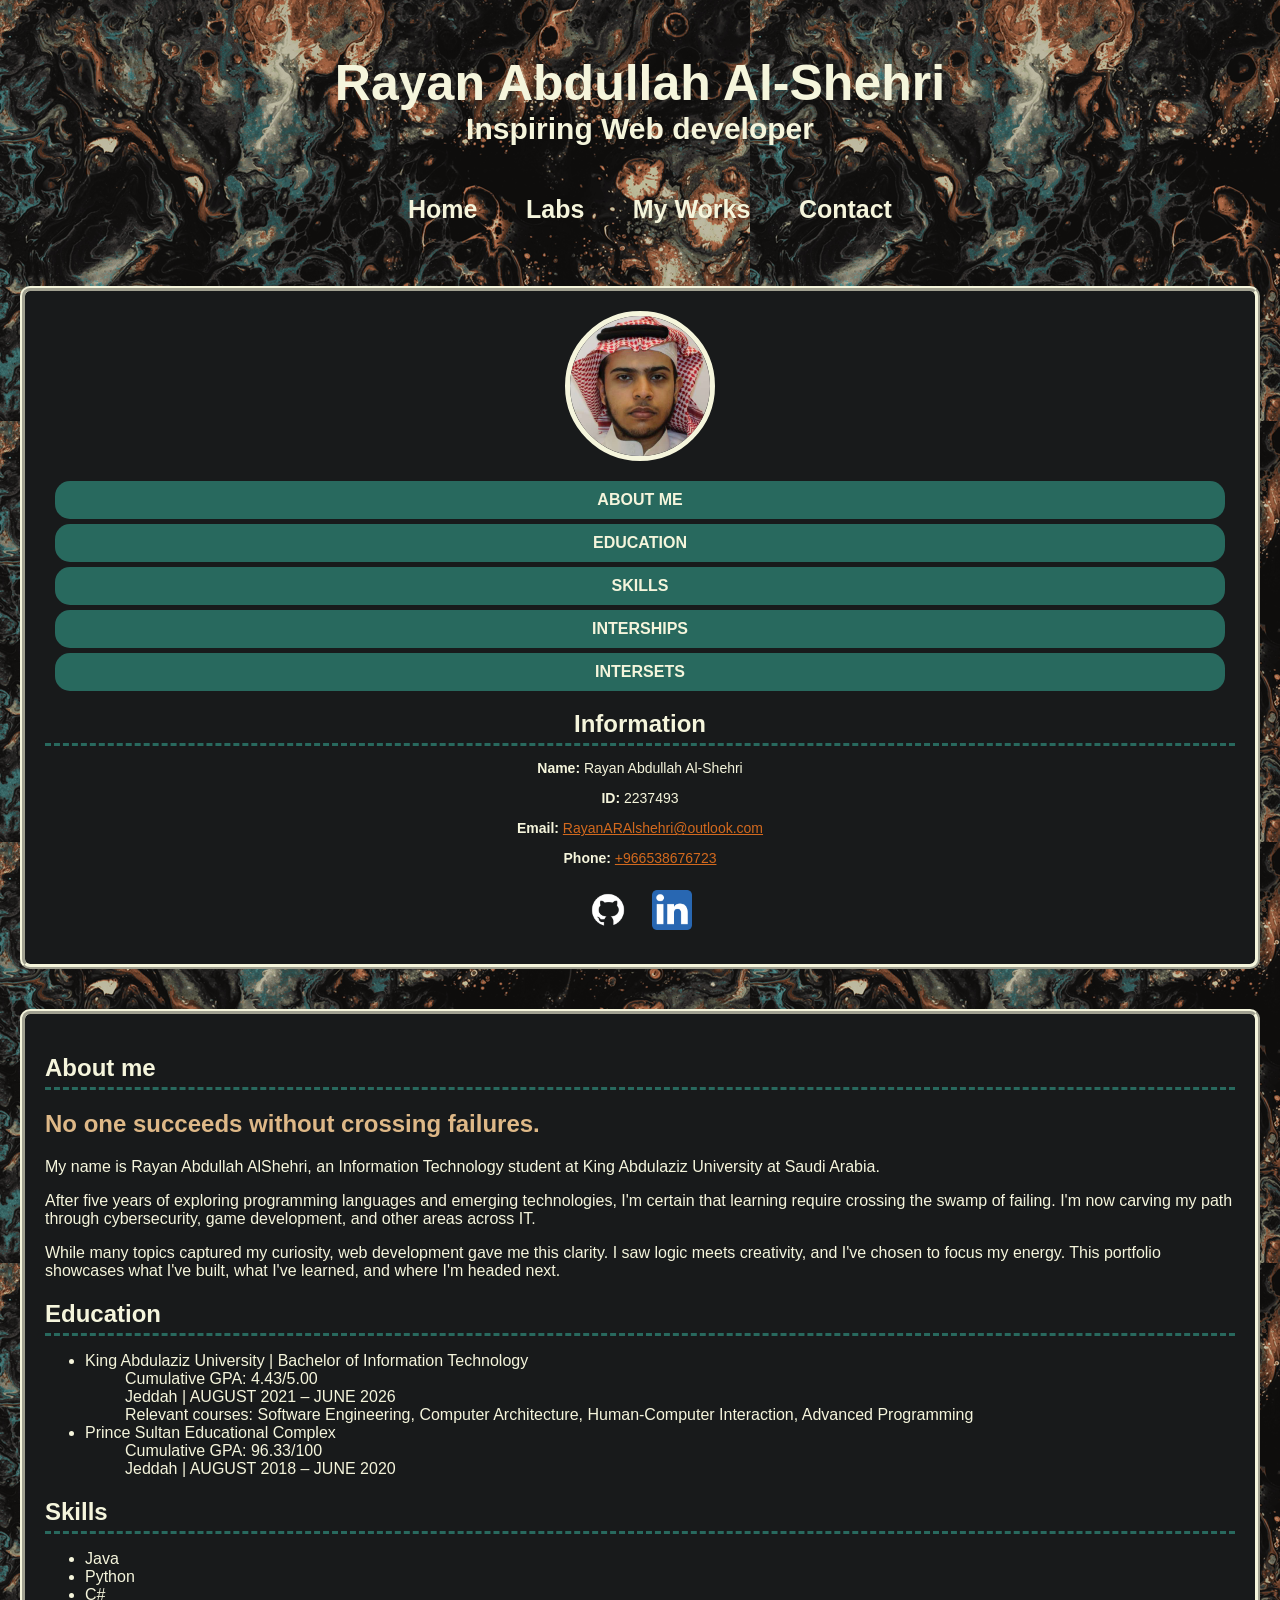
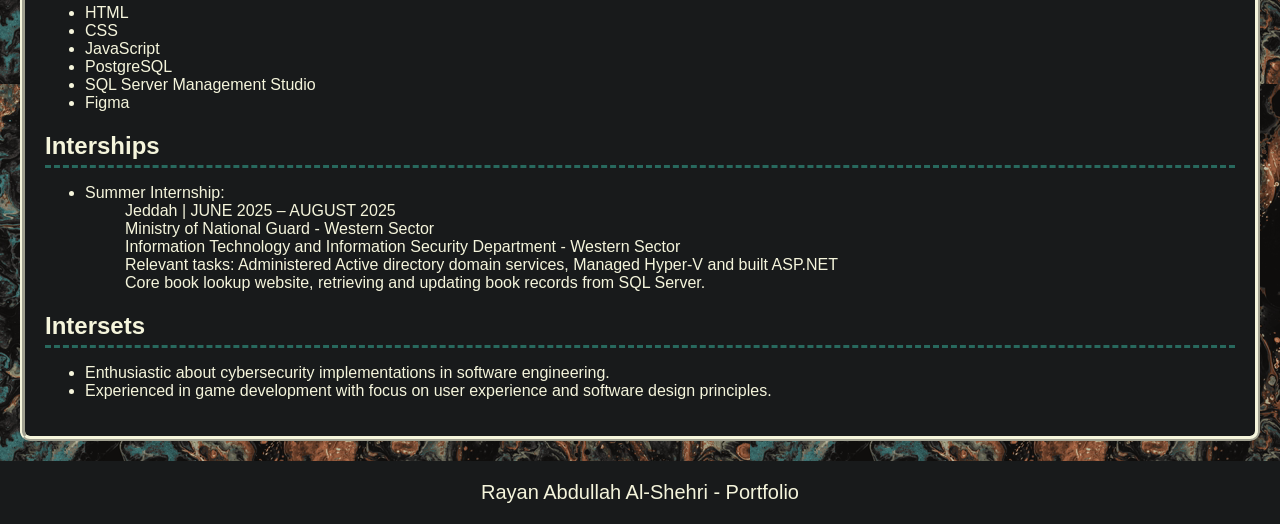
<file: index.html>
<!DOCTYPE html>
<html lang="en">

<head>
    <meta charset="UTF-8">
    <meta name="viewport" content="width=device-width, initial-scale=1.0">
    <title>Rayan Al-Shehri Portfolio</title>
    <link rel="stylesheet" href="style.css">

</head>

<body>
    <header>
        <div id="nameposter">
            <h1 style="margin-bottom: 0">Rayan Abdullah Al-Shehri</h1>
            <h3 style="font-size: 30px; margin-top: 0;">Inspiring Web developer</h3>
        </div>
        <div id="rightSide">
            <nav>
                <ul style="list-style: none; padding: 0px;">
                    <li><a href="index.html">Home</a></li>
                    <li><a href="Labs.html">Labs</a></li>
                    <li><a href="MyWorks.html">My Works</a></li>
                    <li><a href="Contact.html">Contact</a></li>
                </ul>
            </nav>
        </div>
    </header>

    <main>
        <aside>
            <img style="object-fit: cover;" id="pfp" src="images/personalPicture.png" alt="Profile picture">

            <div id="shrotcutsMenu">
                <ul style="list-style-type: none; padding-left: 0px;">
                    <li><a href="#AboutMe">About Me</a></li>
                    <li><a href="#Education">Education</a></li>
                    <li><a href="#Skills">Skills</a></li>
                    <li><a href="#Interships">Interships</a></li>
                    <li><a href="#Intersets">Intersets</a></li>
                </ul>
            </div>

            <h2 class="partition">Information</h2>

            <ul id="Info" style="list-style-type: none; padding-left: 0px;">
                <p><strong>Name: </strong>Rayan Abdullah Al-Shehri</p>
                <p><strong>ID: </strong> 2237493</p>
                <p><strong>Email: </strong><a href="mailto:RayanARAlshehri@outlook.com">RayanARAlshehri@outlook.com</a>
                </p>
                <p><strong>Phone: </strong><a href="tel:+966538676723">+966538676723</a></p>
            </ul>

            <div style="width: auto;">
                <a target="_blank" href="https://github.com/RayanNight">
                    <img id="socialmedia" src="images/Github_Logo.png" alt="GitHub">
                </a>
                <a target="_blank" href="https://www.linkedin.com/in/rayan-ar-alshehri">
                    <img id="socialmedia" src="images/LinkedIn_Logo.png" alt="LinkedIn">
                </a>
            </div>
        </aside>

        <article>
            <h2 id="AboutMe" class="partition">About me</h2>

            <h1 id="quote">No one succeeds without crossing failures.</h1>
                <p>My name is Rayan Abdullah AlShehri, an Information Technology student at King Abdulaziz University at Saudi Arabia.</p>
                <p>After five years of exploring programming languages and emerging technologies, I'm certain that learning require crossing the swamp of failing. I'm now carving my path through cybersecurity, game development, and other areas across IT.</p> 
                <p>While many topics captured my curiosity, web development gave me this clarity. I saw logic meets creativity, and I've chosen to focus my energy. This portfolio showcases what I've built, what I've learned, and where I'm headed next.</p>

            <h2 id="Education" class="partition">Education</h2>
            <ul>
                <li>King Abdulaziz University | Bachelor of Information Technology </li>
                <ul>Cumulative GPA: 4.43/5.00 </ul>
                <ul>Jeddah | AUGUST 2021 – JUNE 2026 </ul>
                <ul>Relevant courses: Software Engineering, Computer Architecture, Human-Computer Interaction, Advanced
                    Programming </ul>
                <li>Prince Sultan Educational Complex</li>
                <ul>Cumulative GPA: 96.33/100</ul>
                <ul>Jeddah | AUGUST 2018 – JUNE 2020</ul>
            </ul>

            <h2 id="Skills" class="partition">Skills</h2>
            <ul>
                <li>Java</li>
                <li>Python</li>
                <li>C#</li>
                <li>HTML</li>
                <li>CSS</li>
                <li>JavaScript</li>
                <li>PostgreSQL</li>
                <li>SQL Server Management Studio</li>
                <li>Figma</li>
            </ul>

            <h2 id="Internships" class="partition">Interships</h2>
            <ul>
                <li>Summer Internship:</li>
                <ul>Jeddah | JUNE 2025 – AUGUST 2025</ul>
                <ul>Ministry of National Guard - Western Sector</ul>
                <ul>Information Technology and Information Security Department - Western Sector </ul>
                <ul>Relevant tasks: Administered Active directory domain services, Managed Hyper-V and built ASP.NET
                </ul>
                <ul>Core book lookup website, retrieving and updating book records from SQL Server. </ul>
            </ul>

            <h2 id="Intersets" class="partition">Intersets</h2>
            <ul>
                <li>Enthusiastic about cybersecurity implementations in software engineering.</li>
                <li>Experienced in game development with focus on user experience and software design principles.</li>
            </ul>
        </article>
    </main>

    <footer>
        <p>Rayan Abdullah Al-Shehri - Portfolio</p>
    </footer>
</body>

</html>
</file>
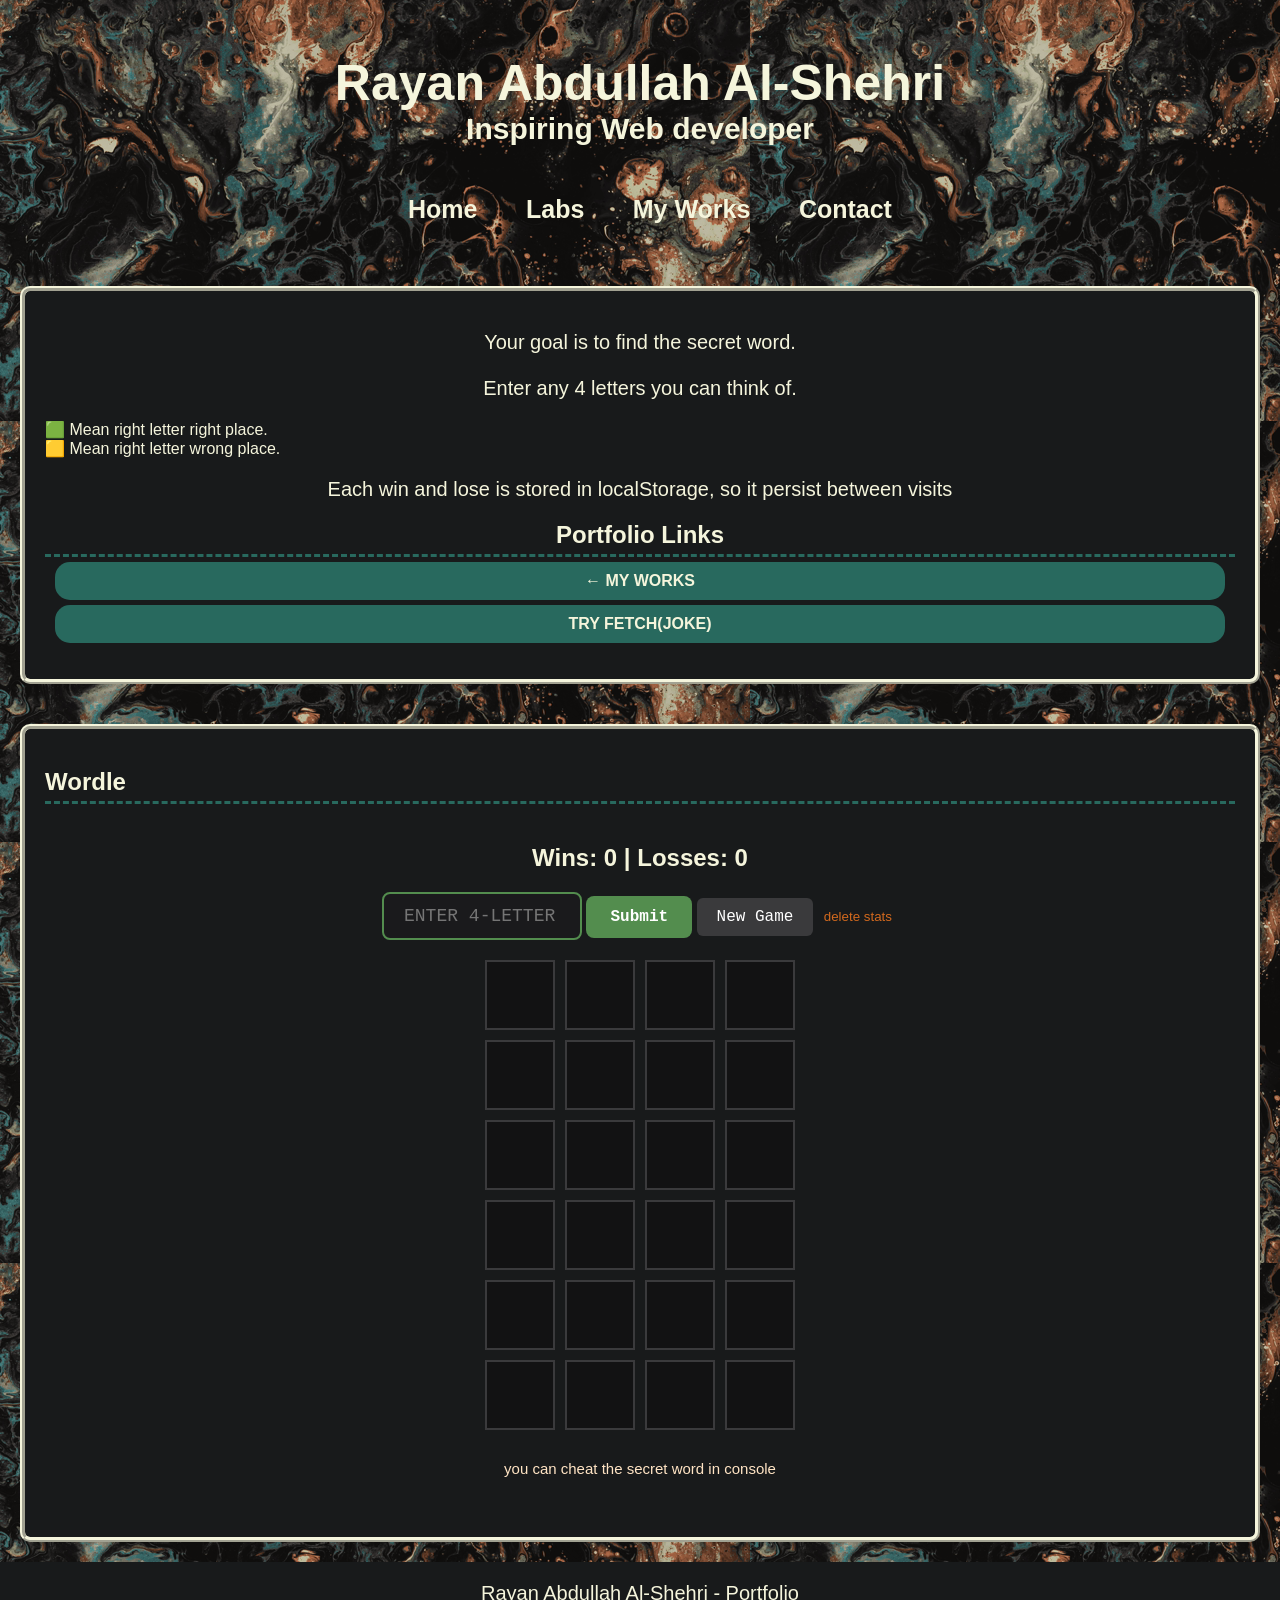
<file: App1.html>
<!DOCTYPE html>
<html lang="en">

<head>
    <meta charset="UTF-8">
    <meta name="viewport" content="width=device-width, initial-scale=1.0">
    <title>Wordle</title>
    <link rel="stylesheet" href="style.css">
</head>

<body>
    <header>
        <div id="nameposter">
            <h1 style="margin-bottom: 0">Rayan Abdullah Al-Shehri</h1>
            <h3 style="font-size: 30px; margin-top: 0;">Inspiring Web developer</h3>
        </div>
        <div id="rightSide">
            <nav>
                <ul style="list-style: none; padding: 0px;">
                    <li><a href="index.html">Home</a></li>
                    <li><a href="Labs.html">Labs</a></li>
                    <li><a href="MyWorks.html">My Works</a></li>
                    <li><a href="Contact.html">Contact</a></li>
                </ul>
            </nav>
        </div>
    </header>


    <main>
        <aside>
            <div id="shrotcutsMenu">
                <ul style="list-style-type: none; padding-left: 0px;">
                    <li>
                        <p style="text-align: center; font-size: 20px;">
                            Your goal is to find the secret word.<br><br>
                            Enter any 4 letters you can think of.<br>
                        </p>
                        <p style="text-align: justify; ">
                            🟩 Mean right letter right place.<br>
                            🟨 Mean right letter wrong place.<br>
                        <p style="font-size: 20px;">
                            Each win and lose is stored in localStorage, so it persist between visits<br>
                        </p>
                    </li>

                    <h2 class="partition">Portfolio Links</h2>
                    <li><a href="MyWorks.html">← My Works</a></li>
                    <li><a href="App2.html">Try fetch(Joke)</a></li>
                </ul>

            </div>
        </aside>



        <section>
            <h2 class="partition">Wordle</h2>
            <div id="container">

                <h2 id="wins">Wins: 0 | Loses: 0</h2>


                <input type="text" id="wordInput" maxlength="4" placeholder="Enter 4-letter word" autocomplete="off">
                <button id="submitBtn">Submit</button>
                <button id="resetBtn">New Game</button>
                <button id="delete">delete stats</button>

                <h2 id="hint"></h2>

                <div id="board"></div>

                <p style="font-size: 15px; color: bisque;">you can cheat the secret word in console</p>
            </div>

        </section>
    </main>


    <footer>
        <p>Rayan Abdullah Al-Shehri - Portfolio</p>
    </footer>
</body>

<script src="App1.js"></script>

</html>
</file>
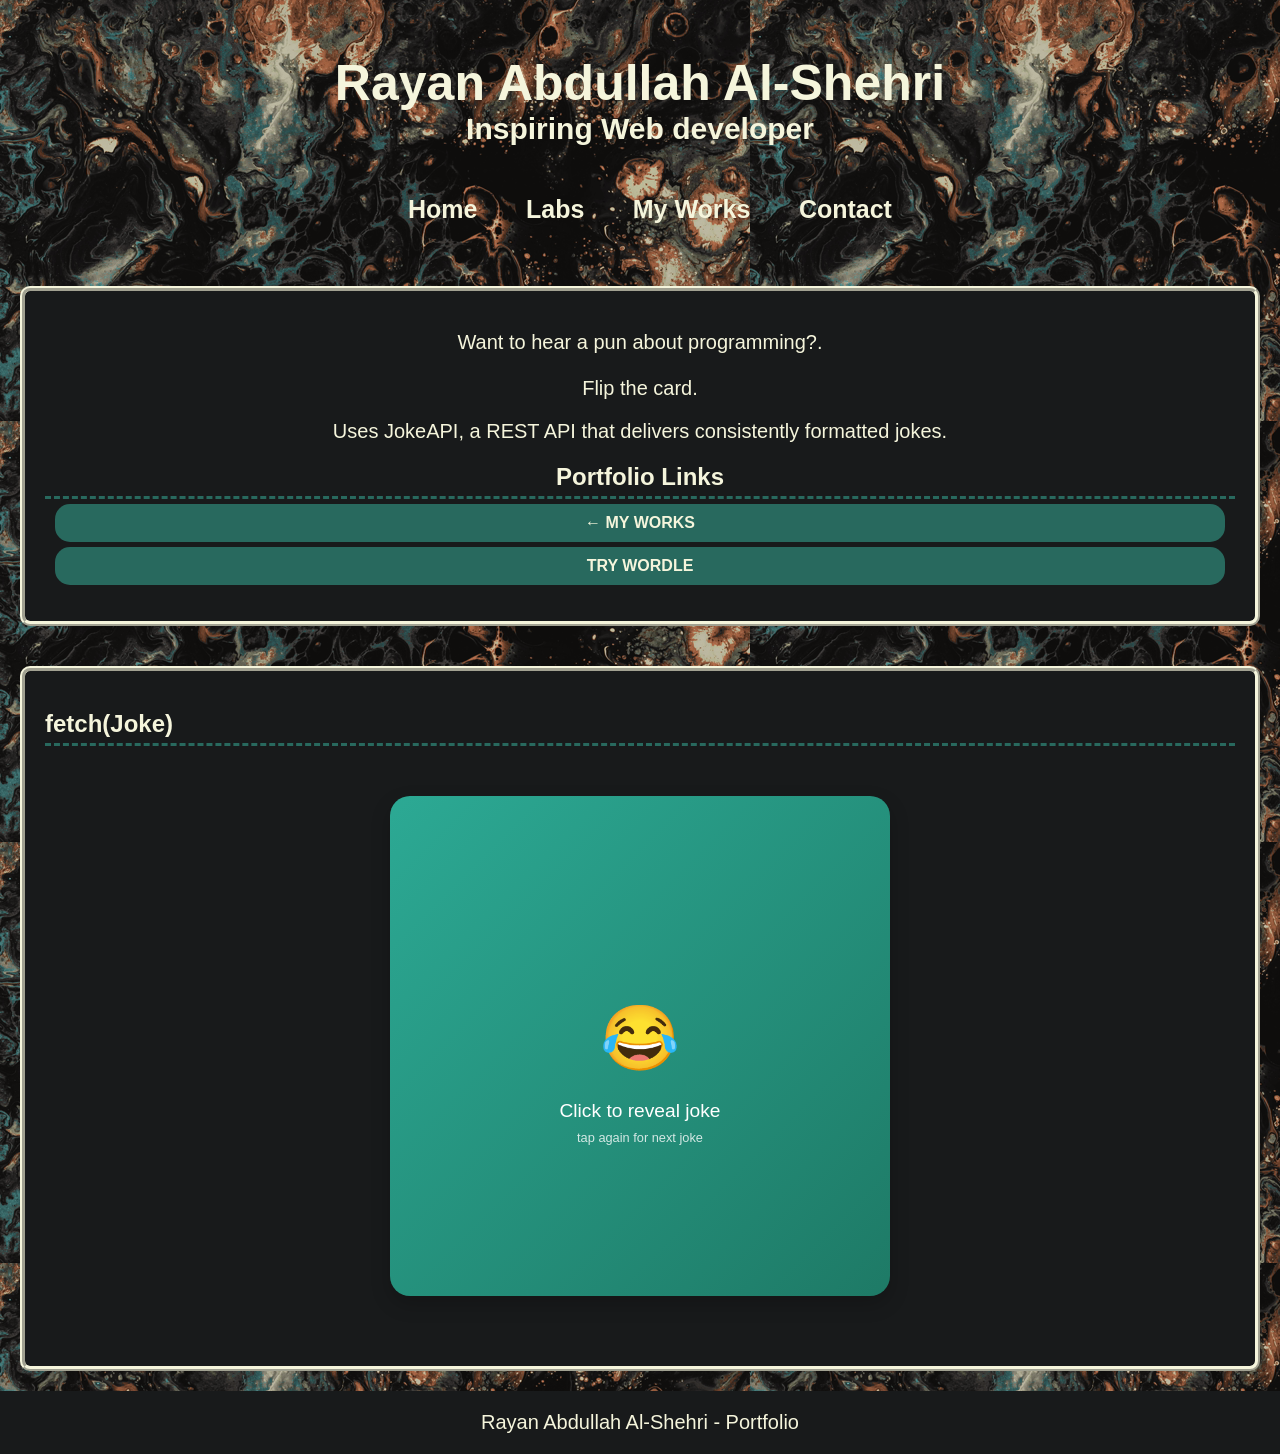
<file: App2.html>
<!DOCTYPE html>
<html lang="en">

<head>
    <meta charset="UTF-8">
    <meta name="viewport" content="width=device-width, initial-scale=1.0">
    <title>fetch(Joke)</title>
    <link rel="stylesheet" href="style.css">
</head>

<body>
    <header>
        <div id="nameposter">
            <h1 style="margin-bottom: 0">Rayan Abdullah Al-Shehri</h1>
            <h3 style="font-size: 30px; margin-top: 0;">Inspiring Web developer</h3>
        </div>
        <div id="rightSide">
            <nav>
                <ul style="list-style: none; padding: 0px;">
                    <li><a href="index.html">Home</a></li>
                    <li><a href="Labs.html">Labs</a></li>
                    <li><a href="MyWorks.html">My Works</a></li>
                    <li><a href="Contact.html">Contact</a></li>
                </ul>
            </nav>
        </div>
    </header>


    <main>
        <aside>
            <div id="shrotcutsMenu">
                <ul style="list-style-type: none; padding-left: 0px;">
                    <li>
                        <p style="text-align: center; font-size: 20px;">
                            Want to hear a pun about programming?.<br><br>
                            Flip the card.<br>
                        </p>
                        <p style="font-size: 20px;">
                            Uses JokeAPI, a REST API that delivers consistently formatted jokes. <br>
                        </p>
                    </li>

                    <h2 class="partition">Portfolio Links</h2>
                    <li><a href="MyWorks.html">← My Works</a></li>
                    <li><a href="App1.html">Try Wordle</a></li>
                </ul>

            </div>
        </aside>



        <section>
            <h2 class="partition">fetch(Joke)</h2>
            <div class="card-container">
                <div class="card" id="jokeCard">
                    <div class="card-inner">
                        <div class="card-front">
                            <h1>😂</h1>
                            <p>Click to reveal joke</p>
                            <small>tap again for next joke</small>
                        </div>
                        <div class="card-back">
                            <p id="jokeTxt">Loading...</p>
                        </div>
                    </div>
                </div>
            </div>
        </section>
    </main>


    <footer>
        <p>Rayan Abdullah Al-Shehri - Portfolio</p>
    </footer>
</body>

<script src="App2.js"></script>

</html>
</file>
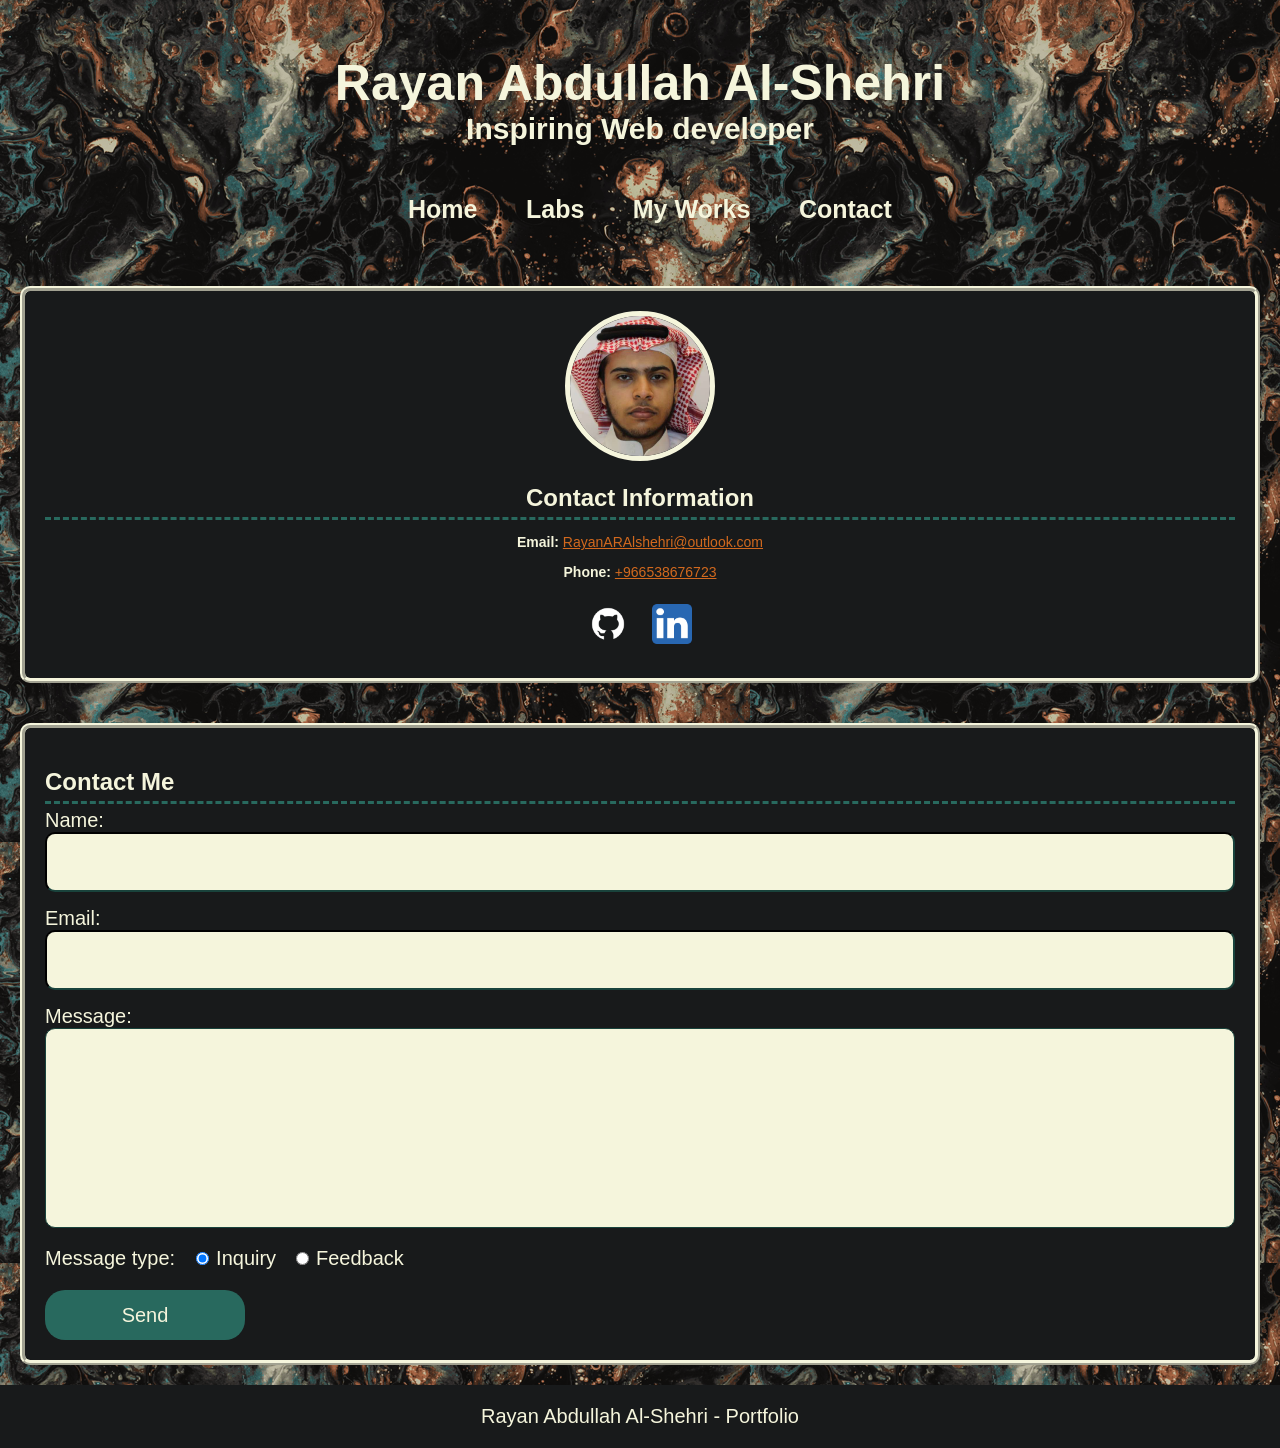
<file: Contact.html>
<!DOCTYPE html>
<html lang="en">

<head>
    <meta charset="UTF-8">
    <meta name="viewport" content="width=device-width, initial-scale=1.0">
    <title>Contact</title>
    <link rel="stylesheet" href="style.css">
</head>

<body>
    <header>
        <div id="nameposter">
            <h1 style="margin-bottom: 0">Rayan Abdullah Al-Shehri</h1>
            <h3 style="font-size: 30px; margin-top: 0;">Inspiring Web developer</h3>
        </div>
        <div id="rightSide">
            <nav>
                <ul style="list-style: none; padding: 0px;">
                   <li><a href="index.html">Home</a></li>
                    <li><a href="Labs.html">Labs</a></li>
                    <li><a href="MyWorks.html">My Works</a></li>
                    <li><a href="Contact.html">Contact</a></li>
                </ul>
            </nav>
        </div>
    </header>


    <main>
        <aside>
            <img style="object-fit: cover;" id="pfp" src="images/personalPicture.png" alt="Profile picture">

            <h2 class="partition">Contact Information</h2>

            <ul id="Info" style="list-style-type: none; padding-left: 0px;">
                <p><strong>Email: </strong><a href="mailto:RayanARAlshehri@outlook.com">RayanARAlshehri@outlook.com</a>
                </p>
                <p><strong>Phone: </strong><a href="tel:+966538676723">+966538676723</a></p>
            </ul>

            <div style="width: auto;">
                <a target="_blank" href="https://github.com/RayanNight">
                    <img id="socialmedia" src="images/Github_Logo.png" alt="GitHub">
                </a>
                <a target="_blank" href="https://www.linkedin.com/in/rayan-ar-alshehri">
                    <img id="socialmedia" src="images/LinkedIn_Logo.png" alt="LinkedIn">
                </a>
            </div>
        </aside>

        <section>
            <h2 id="ContactMe" class="partition">Contact Me</h2>
            <form action="https://api.web3forms.com/submit" method="POST">
                <input type="hidden" name="access_key" value="dee312fd-0ca1-4a4f-905e-5852ccc6068a">

                <label for="name">Name: </label><br>
                <input type="text" id="name" name="name" autocomplete="name" required><br>

                <label for="email">Email: </label><br>
                <input type="email" id="email" name="email" autocomplete="email" required><br>

                <label for="message">Message: </label><br>
                <textarea id="message" name="message" required></textarea><br>

                <label>Message type: </label>
                <input style="margin-left: 15px;" type="radio" name="message_type" id="inquiry" value="inquiry"
                    checked="">
                <label for="inquiry">Inquiry</label>
                <input style="margin-left: 15px;" type="radio" name="message_type" id="feedback" value="feedback">
                <label for="feedback">Feedback</label>
                <br>
                
                <input class="form-submit" type="submit" value="Send">
            </form>

        </section>

    </main>

    <footer>
        <p>Rayan Abdullah Al-Shehri - Portfolio</p>
    </footer>
</body>

</html>
</file>
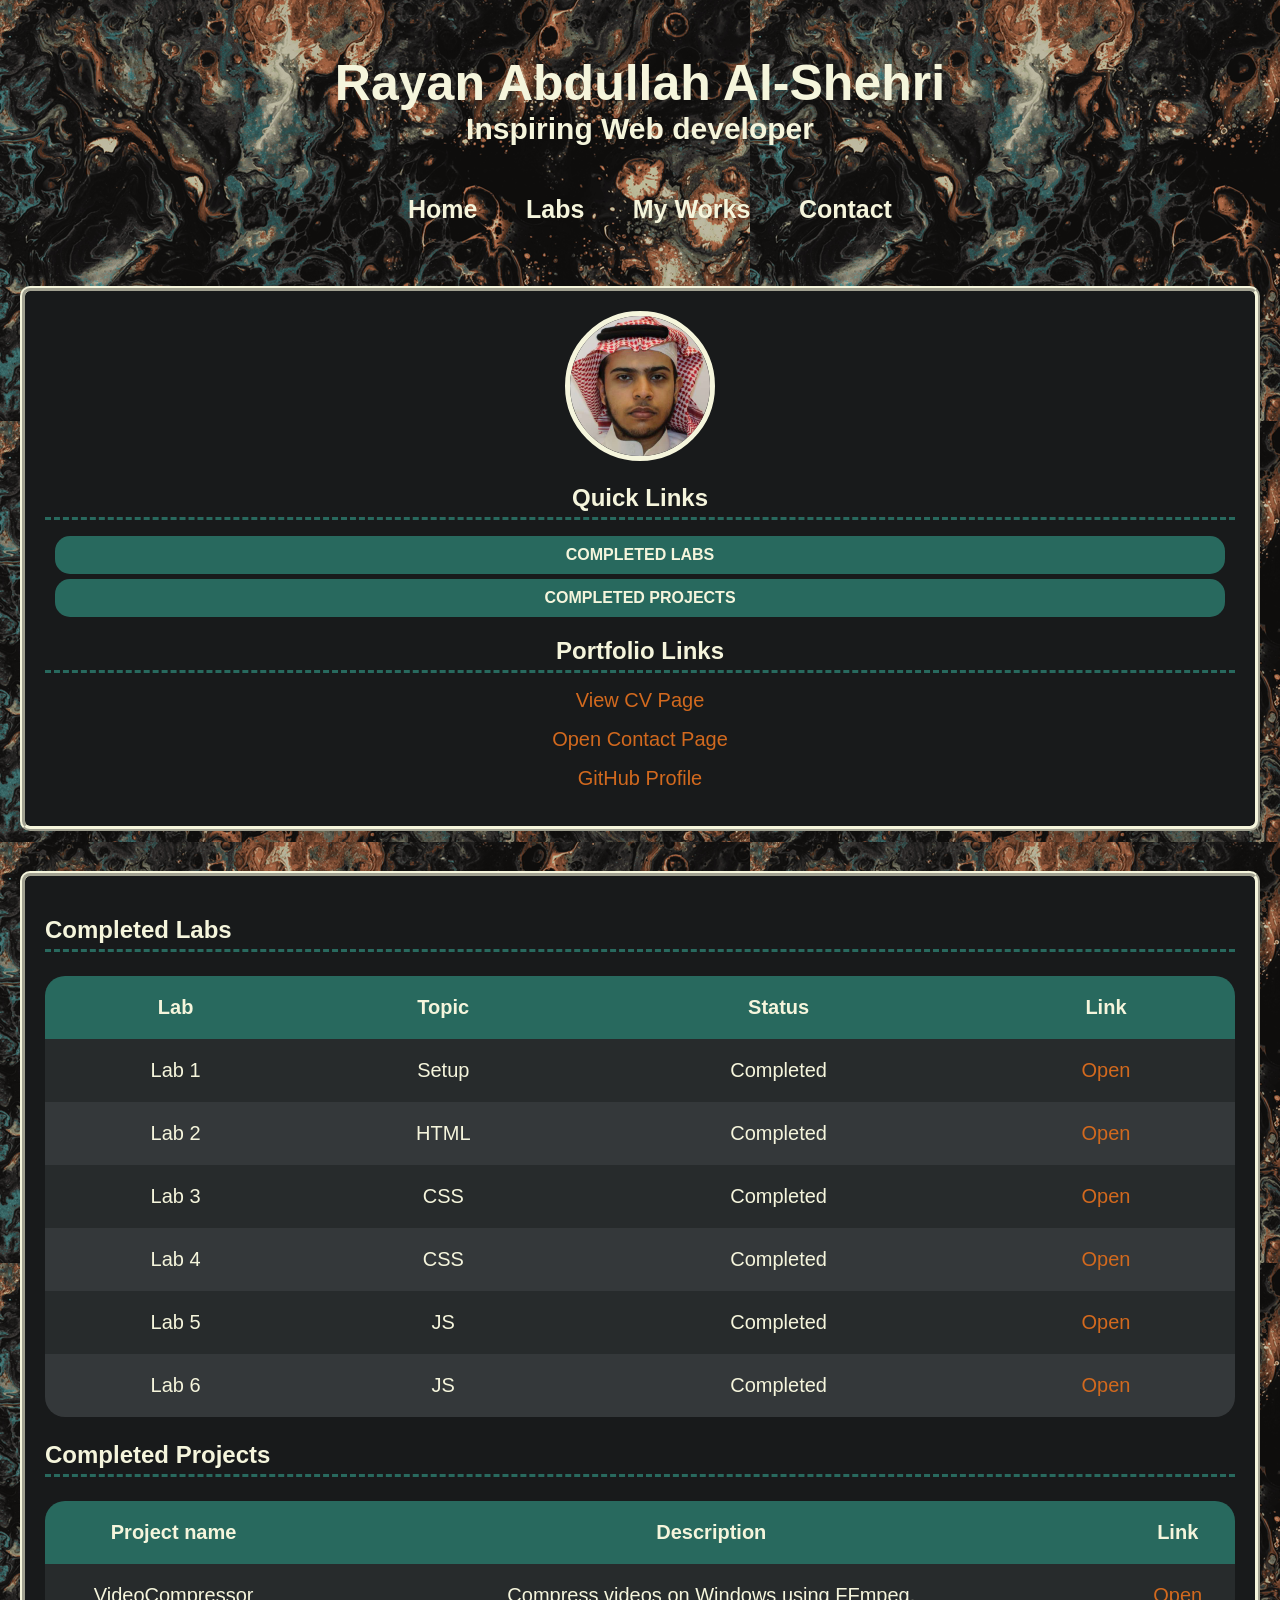
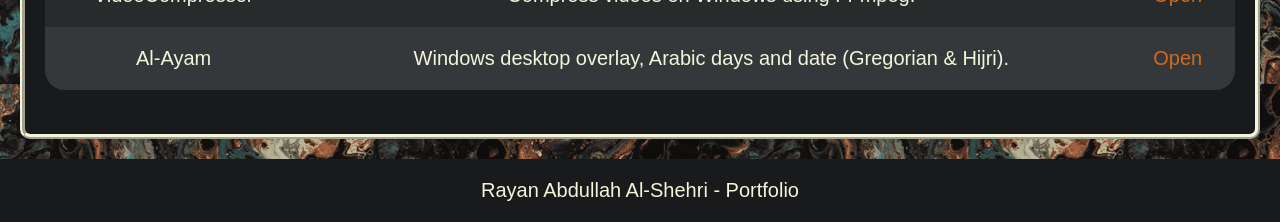
<file: Labs.html>
<!DOCTYPE html>
<html lang="en">

<head>
    <meta charset="UTF-8">
    <meta name="viewport" content="width=device-width, initial-scale=1.0">
    <title>Labs</title>
    <link rel="stylesheet" href="style.css">
</head>

<body>
    <header>
        <div id="nameposter">
            <h1 style="margin-bottom: 0">Rayan Abdullah Al-Shehri</h1>
            <h3 style="font-size: 30px; margin-top: 0;">Inspiring Web developer</h3>
        </div>
        <div id="rightSide">
            <nav>
                <ul style="list-style: none; padding: 0px;">
                    <li><a href="index.html">Home</a></li>
                    <li><a href="Labs.html">Labs</a></li>
                    <li><a href="MyWorks.html">My Works</a></li>
                    <li><a href="Contact.html">Contact</a></li>
                </ul>
            </nav>
        </div>
    </header>


    <main>
        <aside>
            <img style="object-fit: cover;" id="pfp" src="images/personalPicture.png" alt="Profile picture">

            <h2 class="partition">Quick Links</h2>

            <div id="shrotcutsMenu">
                <ul style="list-style-type: none; padding-left: 0px;">
                    <li><a href="#CompletedLabs">Completed Labs</a></li>
                    <li><a href="#CompletedProjects">Completed Projects</a></li>
                </ul>
            </div>

            <h2 class="partition">Portfolio Links</h2>

            <ul id="Links" style="list-style-type: none; padding-left: 0px;">
                <p><a href="Documents/Rayan_Abdullah_AlShehri_Resume.pdf" target="_blank">View CV Page</a></p>
                <p><a href="Contact.html" target="_self">Open Contact Page</a></p>
                <p><a href="https://github.com/RayanNight" target="_blank">GitHub Profile</a></p>
            </ul>
        </aside>

        <section>
            <h2 id="CompletedLabs" class="partition">Completed Labs</h2>

            <table>
                <thead>
                    <tr>
                        <th>Lab</th>
                        <th>Topic</th>
                        <th>Status</th>
                        <th>Link</th>
                    </tr>
                </thead>
                <tbody>
                    <tr>
                        <td>Lab 1</td>
                        <td>Setup</td>
                        <td>Completed</td>
                        <td><a href="https://github.com/RayanNight/cpit-405-lab-1/blob/main/Lab1.html" target="_blank">Open</a></td>
                    </tr>
                    <tr>
                        <td>Lab 2</td>
                        <td>HTML</td>
                        <td>Completed</td>
                        <td><a href="https://github.com/RayanNight/cpit-405-lab-1/blob/main/Lab2.html" target="_blank">Open</a></td>
                    </tr>
                    <tr>
                        <td>Lab 3</td>
                        <td>CSS</td>
                        <td>Completed</td>
                        <td><a href="https://github.com/RayanNight/cpit-405-lab-1/blob/main/Lab3.html" target="_blank">Open</a></td>
                    </tr>
                    <tr>
                        <td>Lab 4</td>
                        <td>CSS</td>
                        <td>Completed</td>
                        <td><a href="https://github.com/RayanNight/cpit-405-lab-1/blob/main/Lab4.html" target="_blank">Open</a></td>
                    </tr>
                    <tr>
                        <td>Lab 5</td>
                        <td>JS</td>
                        <td>Completed</td>
                        <td><a href="https://github.com/RayanNight/cpit-405-lab-1/tree/main/lab-05" target="_blank">Open</a></td>
                    </tr>
                    <tr>
                        <td>Lab 6</td>
                        <td>JS</td>
                        <td>Completed</td>
                        <td><a href="https://github.com/RayanNight/cpit-405-lab-1/tree/main/Lab-06" target="_blank">Open</a></td>
                    </tr>
                </tbody>
            </table>

            <h2 id="CompletedProjects" class="partition">Completed Projects</h2>

            <table>
                <thead>
                    <tr>
                        <th>Project name</th>
                        <th>Description</th>
                        <th>Link</th>
                    </tr>
                </thead>
                <tbody>
                    <tr>
                        <td>VideoCompressor</td>
                        <td>Compress videos on Windows using FFmpeg.</td>
                        <td><a href="https://github.com/RayanNight/VideoCompressor" target="_blank">Open</a></td>
                    </tr>
                    <tr>
                        <td>Al-Ayam</td>
                        <td>Windows desktop overlay, Arabic days and date (Gregorian & Hijri).</td>
                        <td><a href="https://github.com/RayanNight/Al-Ayam" target="_blank">Open</a></td>
                    </tr>
                </tbody>
            </table>

        </section>

    </main>


    <footer>
        <p>Rayan Abdullah Al-Shehri - Portfolio</p>
    </footer>
</body>

</html>
</file>
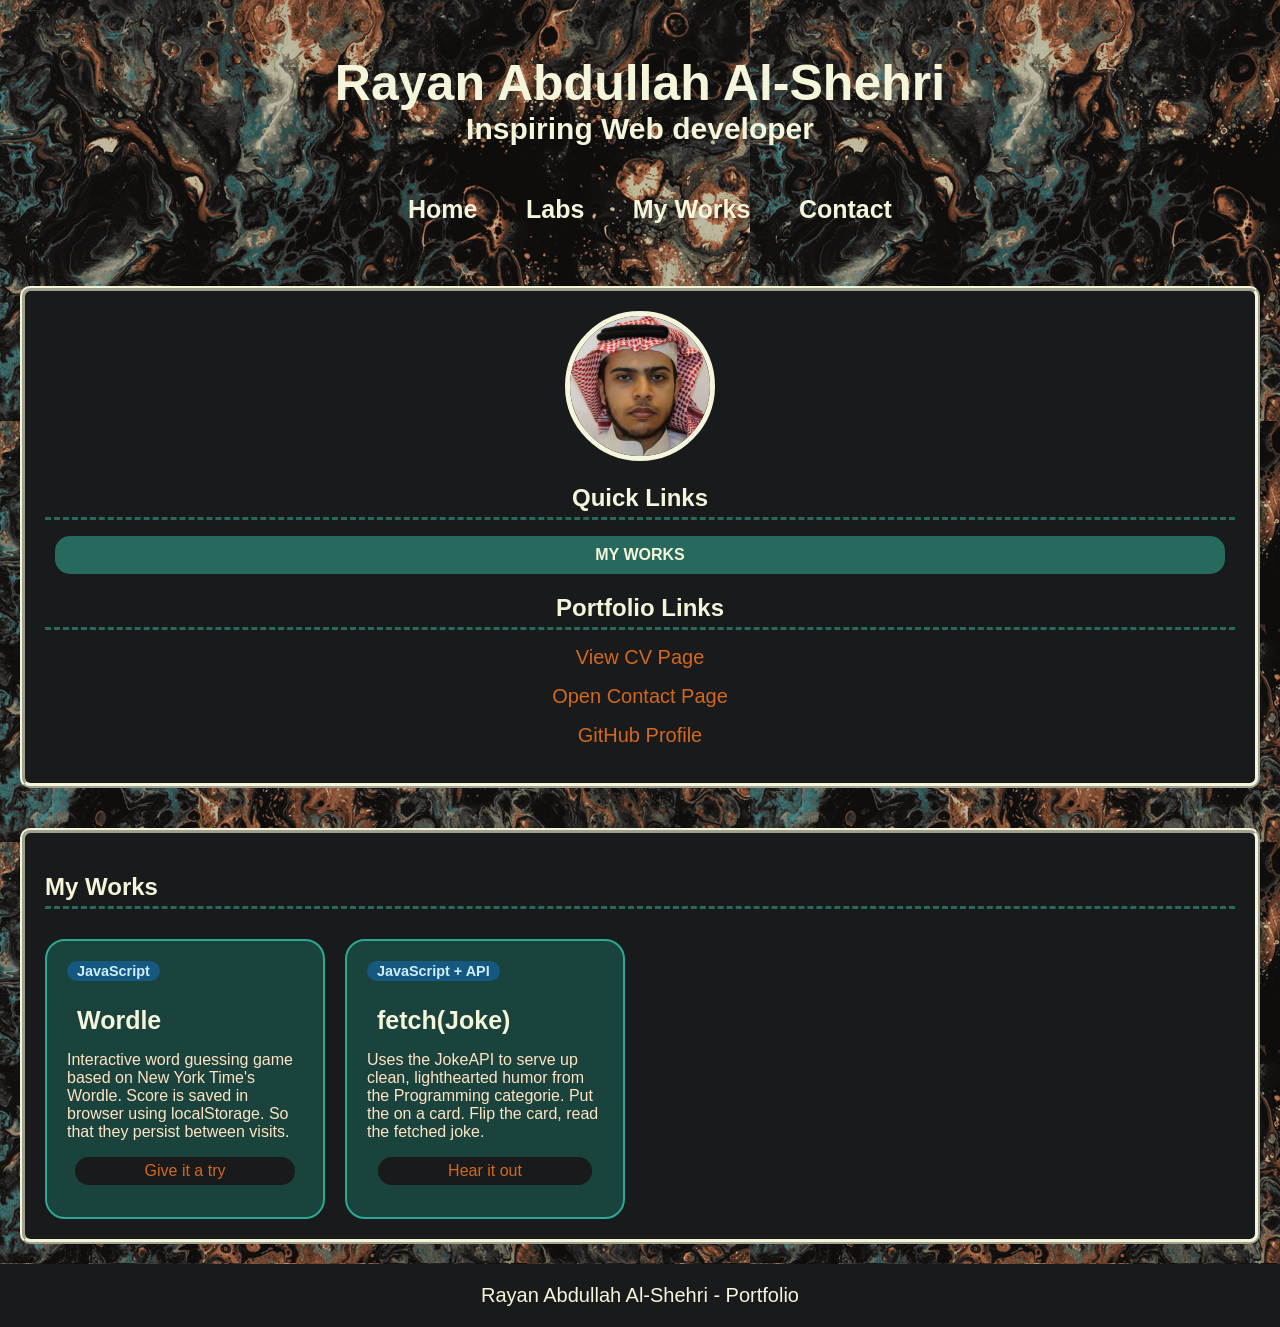
<file: MyWorks.html>
<!DOCTYPE html>
<html lang="en">

<head>
    <meta charset="UTF-8">
    <meta name="viewport" content="width=device-width, initial-scale=1.0">
    <title>MyWorks</title>
    <link rel="stylesheet" href="style.css">
</head>

<body>
    <header>
        <div id="nameposter">
            <h1 style="margin-bottom: 0">Rayan Abdullah Al-Shehri</h1>
            <h3 style="font-size: 30px; margin-top: 0;">Inspiring Web developer</h3>
        </div>
        <div id="rightSide">
            <nav>
                <ul style="list-style: none; padding: 0px;">
                    <li><a href="index.html">Home</a></li>
                    <li><a href="Labs.html">Labs</a></li>
                    <li><a href="MyWorks.html">My Works</a></li>
                    <li><a href="Contact.html">Contact</a></li>
                </ul>
            </nav>
        </div>
    </header>


    <main>
        <aside>
            <img style="object-fit: cover;" id="pfp" src="images/personalPicture.png" alt="Profile picture">

            <h2 class="partition">Quick Links</h2>

            <div id="shrotcutsMenu">
                <ul style="list-style-type: none; padding-left: 0px;">
                    <li><a href="#MyWorks">My Works</a></li>
                </ul>
            </div>

            <h2 class="partition">Portfolio Links</h2>

            <ul id="Links" style="list-style-type: none; padding-left: 0px;">
                <p><a href="Documents/Rayan_Abdullah_AlShehri_Resume.pdf" target="_blank">View CV Page</a></p>
                <p><a href="Contact.html" target="_self">Open Contact Page</a></p>
                <p><a href="https://github.com/RayanNight" target="_blank">GitHub Profile</a></p>
            </ul>
        </aside>

        <section>
            <h2 id="MyWorks" class="partition">My Works</h2>
            <div id="workGrid">
                <div id="workCard">
                    <span id="badge">JavaScript</span>
                    <h3>Wordle</h3>
                    <p>
                        Interactive word guessing game based on New York Time's Wordle. Score is saved in browser using
                        localStorage. So that they persist between visits.
                    </p>
                    <a href="App1.html">Give it a try</a>
                </div>

                <div id="workCard">
                    <span id="badge">JavaScript + API</span>
                    <h3>fetch(Joke)</h3>
                    <p>
                        Uses the JokeAPI to serve up clean, lighthearted humor from the Programming categorie. Put the on a card. Flip the card, read the fetched joke.
                    </p>
                    <a href="App2.html">Hear it out</a>
                </div>
            </div>
        </section>
    </main>


    <footer>
        <p>Rayan Abdullah Al-Shehri - Portfolio</p>
    </footer>
</body>

</html>
</file>
<file: style.css>
* {
  box-sizing: border-box;
  font-family: Arial, Helvetica, sans-serif;
}

html,
body {
  width: 100%;
  height: 100%;
  margin: 0;
  padding: 0;
}

body {
  background-image: url(images/backgroundLower.png);
  background-size: 750px;

  display: grid;
  grid-template-rows: auto 1fr auto;
  grid-template-areas: "header" "main" "footer";

  background-color: #2c3639;
  margin: 0px;
}

#quote {
  color: burlywood;
  font-family:
    "Trebuchet MS", "Lucida Sans Unicode", "Lucida Grande", "Lucida Sans",
    Arial, sans-serif;
  overflow: hidden;
  white-space: nowrap;
  width: 0;
  animation: typing 4s steps(70, end) forwards;
  transition: all 0.5s ease;
}

@keyframes typing {
  from {
    width: 0;
  }
  to {
    width: 100%;
  }
}

#quote:hover {
  color: whitesmoke;
}

header {
  grid-area: header;
  order: 0;
  position: sticky;
  top: 0;
  z-index: 100;
  width: 100%;

  justify-content: space-between;
  align-items: center;
  display: flex;
  flex-direction: row;

  color: beige;
  background-image: url(images/backgroundLower.png);
  background-size: 750px;
  opacity: 100%;
  margin: 0px;
  margin-bottom: 0;
  padding: 20px;
}

#nameposter {
  width: 400px;
  margin-left: 5%;
  text-align: left;
  font-size: 20px;
  width: auto;
}

#nameposter h1 {
  font-size: 50px;
}

main {
  display: grid;
  grid-template-columns: 320px 1fr;
  gap: 50px;
  grid-area: main;
  order: 2;
  align-items: start;
  color: beige;
}

aside {
  display: block;
  background-color: #181a1b;

  width: 300px;
  height: auto;
  text-align: center;
  align-items: center;
  order: 0;
}

article {
  background-color: #181a1b;
  color: beige;
}

footer {
  grid-area: footer;
  text-align: center;

  background-color: #181a1b;
  color: beige;
  font-size: 20px;
  font-weight: 500;
}

section,
article,
aside {
  padding: 20px;
  margin: 20px;

  border: 5px;
  border-style: ridge;
  border-color: beige;
  border-radius: 10px;
}

section {
  display: block;
  background-color: #181a1b;
}

#rightSide {
  margin-right: 5%;
}

nav ul li {
  display: inline-block;
  margin-left: 20px;

  transition: all 0.3s ease;
}
nav ul li:hover {
  transform: rotate(10deg);
}

nav ul li a {
  color: beige;
  text-decoration: none;
  font-weight: bold;
  border-radius: 10px;
  padding: 12px;
  font-size: 25px;

  transition: all 0.3s ease;
}
nav ul li a:hover {
  background-color: chocolate;
}

#pfp {
  width: 150px;
  height: 150px;

  border: 5px;
  border-style: solid;
  border-color: beige;
  border-radius: 50%;

  animation: glowing 5s ease-in-out infinite;
}

@keyframes glowing {
  0% {
    box-shadow: 0 0 5px beige;
  }
  50% {
    box-shadow: 0 0 25px 5px chocolate;
  }
  100% {
    box-shadow: 0 0 5px beige;
  }
}

#socialmedia {
  width: 40px;
  height: 40px;
  margin: 10px;
}
#socialmedia:hover {
  transform: scale(0.9);
}

.partition {
  padding-bottom: 5px;
  margin-bottom: 5px;
  border-bottom: 3px dashed #28695e;
  color: beige;
}

#shrotcutsMenu ul li a {
  display: block;
  color: beige;
  background-color: #28695e;
  padding: 10px;
  margin: 5px 10px;
  border-radius: 15px;
  font-weight: bold;
  text-transform: uppercase;
  text-decoration: none;

  transition:
    background-color 0.3s ease,
    transform 0.2s ease;
}

#shrotcutsMenu ul li a:hover {
  background: #2ca994;
  transform: translateY(-5px);
}

a {
  text-decoration: none;
  color: chocolate;
}
a:hover {
  color: beige;
}

#Info {
  font-size: 14px;
}
#Info a {
  color: chocolate;
  text-decoration: underline;
}
#Info a:hover {
  color: beige;
}

#Links a {
  font-size: 20px;
  color: chocolate;
  text-decoration: none;
}
#Links a:hover {
  color: beige;
}

label {
  font-size: 20px;
}
#name,
#email,
textarea {
  background-color: beige;
  border-color: #19433c;
  width: 100%;
  height: 60px;
  border-radius: 10px;
  font-size: 20px;
  padding: 15px;
  margin: 0px 0px 15px 0px;
}
textarea {
  height: 200px;
  resize: none;
}

input[type="submit"] {
  width: 200px;
  height: 50px;
  border-radius: 20px;
  border: 10px;
  margin-top: 20px;
  background-color: #28695e;
  color: beige;
  font-size: 20px;
  transition: transform 0.2s ease;
}
input[type="submit"]:hover {
  background-color: #2ca994;
  transform: translateY(-5px);
}

table {
  width: 100%;
  border-collapse: collapse;
  overflow: hidden;
  border-radius: 20px;
  margin-top: 24px;
  margin-bottom: 24px;

  font-size: 20px;
}

th,
td {
  padding: 20px;
  text-align: center;
}

th {
  background: #28695e;
  color: beige;
}

tbody tr:nth-child(odd) {
  background: #272b2c;
}

tbody tr:nth-child(even) {
  background: #34383a;
}

tbody tr:hover {
  background: #19433c;
}

#workGrid {
  display: flex;
  flex-wrap: wrap;
  gap: 20px;
  margin-top: 30px;
}
#workCard {
  display: flex;
  flex-direction: column;
  width: 280px;
  height: 280px;
  background-color: #19433c;
  border: 2px solid;
  border-color: #2ca994;
  border-radius: 20px;
  padding: 20px;
  transition:
    box-shadow 0.2s,
    transform 0.2s,
    background-color 0.2s;
}
#workCard:hover {
  box-shadow: 5px;
  transform: translateY(-10px) rotateZ(3deg);
  background-color: #28695e;
}

#workCard #badge {
  display: inline-block;
  align-self: flex-start;
  color: #ceedff;
  font-weight: bold;
  font-size: 0.9em;
  padding: 2px 10px;
  background-color: #155980;
  border-radius: 20px;
}
#workCard h3 {
  margin: 25px 10px 0px 10px;
  font-size: 25px;
}
#workCard p {
  color: bisque;
}
#workCard a {
  background-color: #181a1b;
  border-radius: 20px;
  align-self: center;
  padding: 5px 70px;
  cursor: pointer;
}

#container {
  text-align: center;
  margin: 40px;
}

#container p {
  width: auto;
  font-size: 20px;
  color: bisque;
}

#container #delete {
  color: chocolate;
  background: none;
  border: none;
  cursor: pointer;
}

#wordInput {
  padding: 12px 20px;
  font-size: 18px;
  font-family: "Courier New", monospace;
  border: 2px solid #3a3a3c;
  background-color: #1a1a1c;
  color: white;
  border-radius: 8px;
  width: 200px;
  text-align: center;
  text-transform: uppercase;
  outline: none;
}
#wordInput:focus {
  border-color: #538d4e;
}

#hint {
  text-align: center;
  color: chocolate;
}

#submitBtn {
  background-color: #538d4e;
  color: white;
  border: none;
  padding: 12px 24px;
  font-size: 16px;
  font-weight: bold;
  border-radius: 8px;
  cursor: pointer;
  font-family: "Courier New", monospace;
}

#submitBtn:hover {
  background-color: #6aaa64;
}

#resetBtn {
  background-color: #3a3a3c;
  color: white;
  border: none;
  padding: 10px 20px;
  font-size: 16px;
  cursor: pointer;
  border-radius: 6px;
  font-family: "Courier New", monospace;
}
#resetBtn:hover {
  background-color: #525254;
}

#board {
  display: flex;
  flex-direction: column;
  gap: 10px;
  margin-bottom: 30px;
  align-items: center;
}

.row {
  display: flex;
  gap: 10px;
  justify-content: center;
}

.cell {
  width: 70px;
  height: 70px;
  border: 2px solid #3a3a3c;
  display: flex;
  align-items: center;
  justify-content: center;
  font-size: 32px;
  font-weight: bold;
  text-transform: uppercase;
  color: white;
  background-color: #121213;
  transition: all 0.2s ease;
}
.correct {
  background-color: #538d4e;
  border-color: #538d4e;
  animation: pop 0.2s ease;
}

.present {
  background-color: #b59f3b;
  border-color: #b59f3b;
  animation: pop 0.2s ease;
}

.absent {
  background-color: #3a3a3c;
  border-color: #3a3a3c;
  animation: pop 0.2s ease;
}


.card-container {
    display: flex;
    justify-content: center;
    align-items: center;
    perspective: 1000px;
    margin: 50px auto;
}

.card {
    width: 500px;
    height: 500px;
    cursor: pointer;
}

.card-inner {
    position: relative;
    width: 100%;
    height: 100%;
    text-align: center;
    transition: transform 0.6s;
    transform-style: preserve-3d;
    border-radius: 20px;
}

/* Flip class toggles the rotation */
.card.flipped .card-inner {
    transform: rotateY(180deg);
}

.card-front, .card-back {
    position: absolute;
    width: 100%;
    height: 100%;
    backface-visibility: hidden;
    border-radius: 20px;
    display: flex;
    flex-direction: column;
    justify-content: center;
    align-items: center;
    box-shadow: 0 8px 20px rgba(0,0,0,0.2);
}

.card-front {
    background: linear-gradient(135deg, #2ca994, #1e7a66);
    color: white;
}

.card-front h1 {
    font-size: 4rem;
    margin-bottom: 1rem;
}

.card-front p {
    font-size: 1.2rem;
    margin: 0.5rem;
}

.card-front small {
    font-size: 0.8rem;
    opacity: 0.8;
}

.card-back {
    background: linear-gradient(135deg, #1e7a66, #155a4b);
    color: white;
    transform: rotateY(180deg);
    padding: 30px;
}



.card-back p {
    font-size: 1.3rem;
    line-height: 1.5;
    margin: 0;
}


@media (max-width: 1500px) {
  header {
    flex-direction: column;
    width: auto;
  }

  main {
    grid-template-columns: 1fr;
    width: auto;
    gap: 0;
  }

  aside {
    order: 0;
    width: auto;
  }

  #nameposter {
    text-align: center;
    margin: 0;
    font-size: 10px;
  }

  #rightSide {
    margin: 0px;
    text-align: center;
    line-height: 35px;
  }
}
</file>
